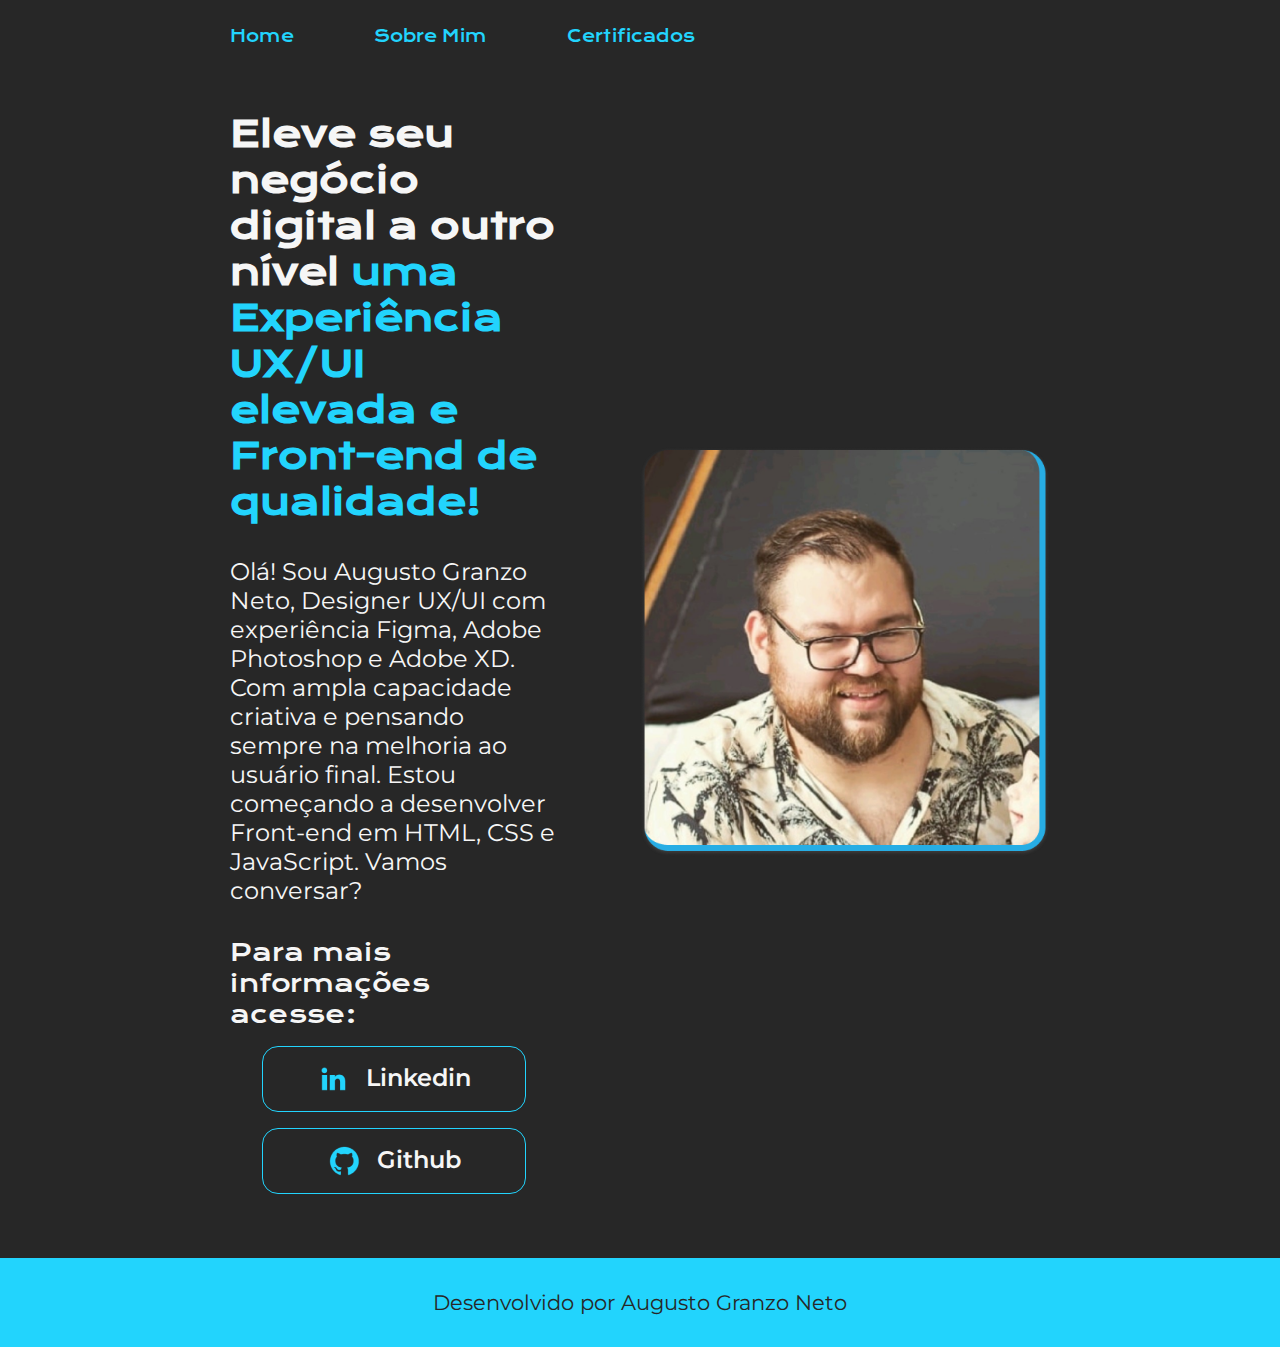
<file: index.html>
<!DOCTYPE html>
<html lang="pt-br">
<head>
    <meta charset="UTF-8">
    <meta name="viewport" content="width=device-width, initial-scale=1.0">
    <title>Curso Alura Html</title>
    <link rel="stylesheet" href="./styles css/styles.css">
</head>
<body>
    <header class="cabecalho">
        <nav class="cabecalho__menu">
            <a class="cebecalho__menu__link" href="index.html">Home</a>
            <a class="cebecalho__menu__link" href="about.html">Sobre Mim</a>
            <a class="cebecalho__menu__link" href="about.html">Certificados</a>
        </nav>
    </header>
    <main class="apresentacao">
        <section class="apresentacao__conteudo">
            <h1 class="apresentacao__conteudo__titulo">Eleve seu negócio digital a outro nível <strong class="titulo-destaque"> uma Experiência UX/UI elevada e Front-end de qualidade!</strong></h1>
            <p class="apresentacao__conteudo__texto">Olá! Sou Augusto Granzo Neto, Designer UX/UI com experiência Figma, Adobe Photoshop e Adobe XD. Com ampla capacidade criativa e pensando sempre na melhoria ao usuário final. Estou começando a desenvolver Front-end em HTML, CSS e JavaScript. Vamos conversar?</p>
            <div class="apresentacao__link">
                <h2 class="apresentacao__link__subtitulo">Para mais informações acesse:</h2>
                <a class="apresentacao__link__link" href="https://www.linkedin.com/in/augusto-granzo-neto-a0a7b5176/">
                    <img src="./assets/linkedin.png">
                    Linkedin
                </a>
                <a class="apresentacao__link__link" href="https://www.linkedin.com/in/augusto-granzo-neto-a0a7b5176/">
                    <img src="./assets/github.png">
                    Github
                </a>
                
            </div>
         </section>
        <img class="apresentacao__imagem" src="./assets/fotoaugutosneto.png" alt="Foto do Augusto Granzo Neto">
    </main>
    <footer class="rodape">
        <p>Desenvolvido por Augusto Granzo Neto</p>
    </footer>
</body>
</html>
</file>
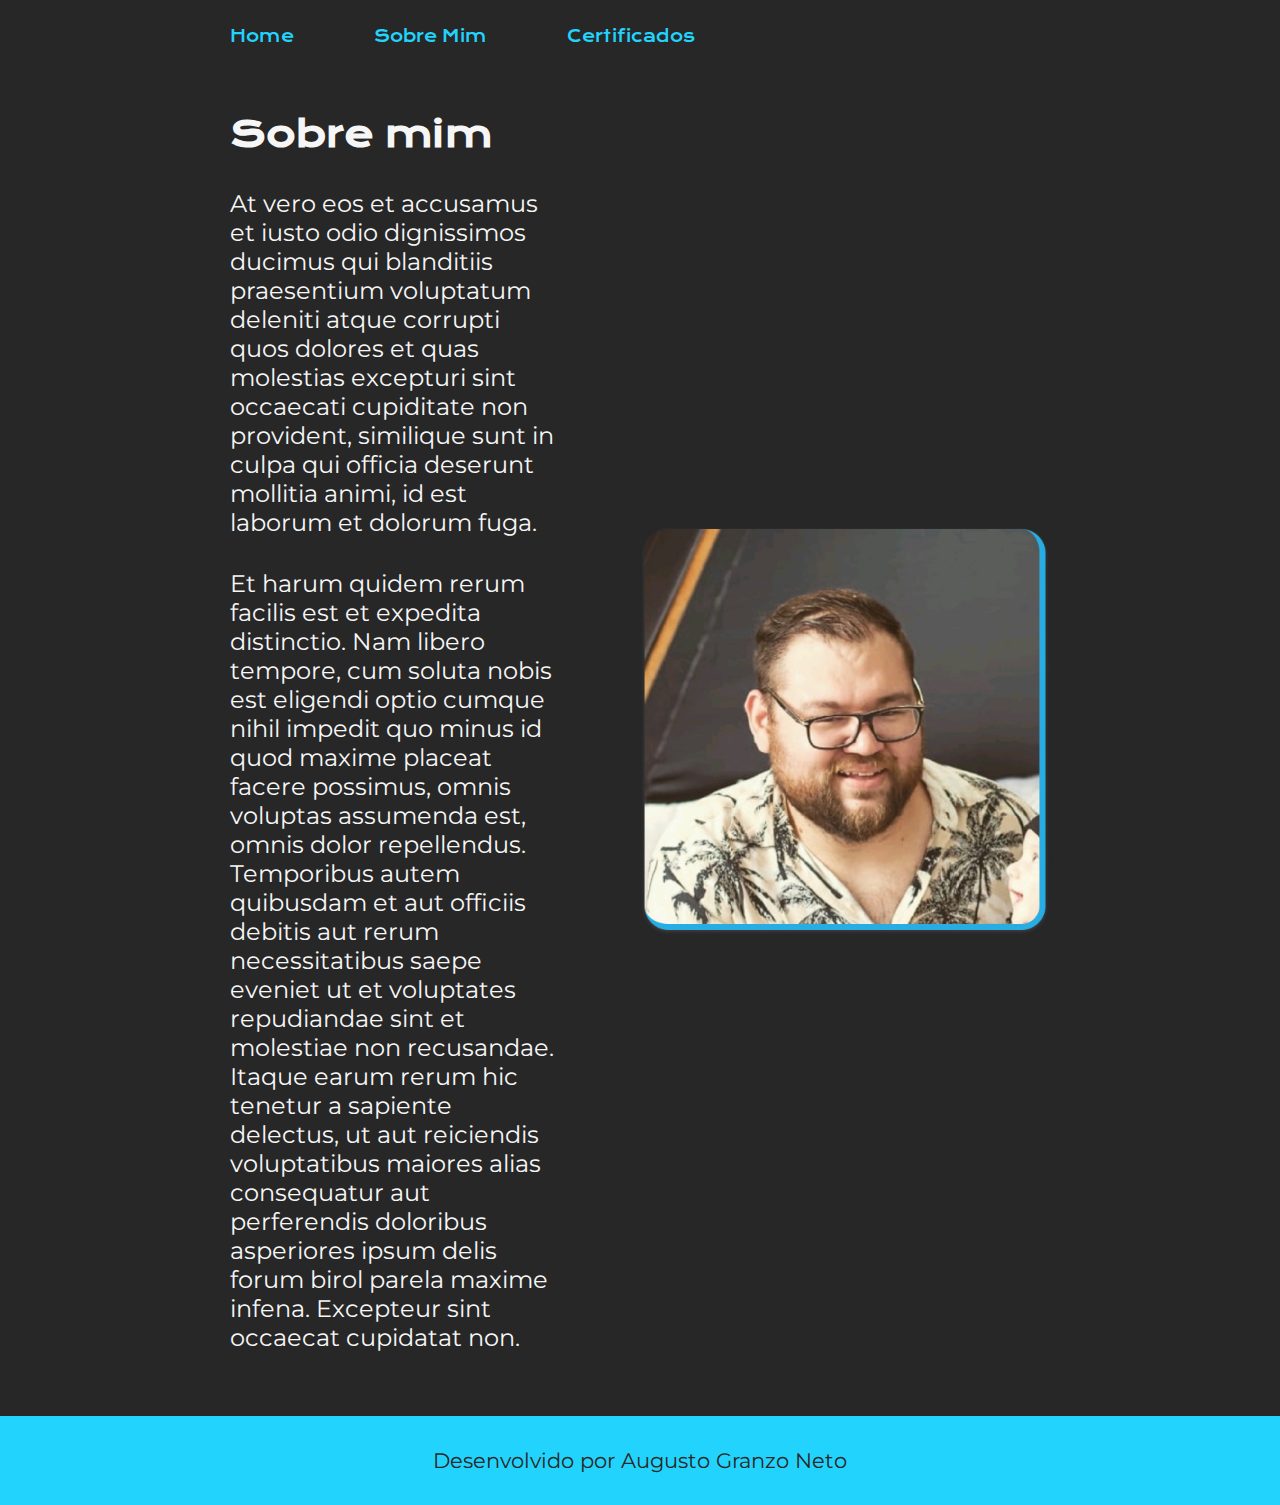
<file: about.html>
<!DOCTYPE html>
<html lang="pt-br">
<head>
    <meta charset="UTF-8">
    <meta name="viewport" content="width=device-width, initial-scale=1.0">
    <title>Sobre mim</title>
    <link rel="stylesheet" href="./styles css/styles.css">
</head>
<body>
    <header class="cabecalho">
        <nav class="cabecalho__menu">
            <a class="cebecalho__menu__link" href="index.html">Home</a>
            <a class="cebecalho__menu__link" href="about.html">Sobre Mim</a>
            <a class="cebecalho__menu__link" href="about.html">Certificados</a>
        </nav>
    </header>
    <main class="apresentacao">
        <section class="apresentacao__conteudo">
            <h1 class="apresentacao__conteudo__titulo">Sobre mim</h1>
            <p class="apresentacao__conteudo__texto">At vero eos et accusamus et iusto odio dignissimos ducimus qui blanditiis praesentium voluptatum deleniti atque corrupti quos dolores et quas molestias excepturi sint occaecati cupiditate non provident, similique sunt in culpa qui officia deserunt mollitia animi, id est laborum et dolorum fuga.</p>
            <p class="apresentacao__conteudo__texto">Et harum quidem rerum facilis est et expedita distinctio. Nam libero tempore, cum soluta nobis est eligendi optio cumque nihil impedit quo minus id quod maxime placeat facere possimus, omnis voluptas assumenda est, omnis dolor repellendus. Temporibus autem quibusdam et aut officiis debitis aut rerum necessitatibus saepe eveniet ut et voluptates repudiandae sint et molestiae non recusandae. Itaque earum rerum hic tenetur a sapiente delectus, ut aut reiciendis voluptatibus maiores alias consequatur aut perferendis doloribus asperiores ipsum delis forum birol parela maxime infena. Excepteur sint occaecat cupidatat non.</p>
        </section>
        <img class="apresentacao__imagem" src="./assets/fotoaugutosneto.png" alt="Foto do Augusto Granzo Neto">
    </main>
    <footer class="rodape">
        <p>Desenvolvido por Augusto Granzo Neto</p>
    </footer>
</body>
</html>
</file>
<file: styles css/styles.css>
@import url('https://fonts.googleapis.com/css2?family=Krona+One&family=Montserrat:wght@400;600&display=swap');
 
/* rem = px dividido por 16 */

:root {
    --cor-primaria: #272727;
    --cor-secundaria: #f6f6f6;
    --cor-terciaria: #22D4FD;

    --font-primaria: 'Krona One', sans-serif;
    --font-secundaria: 'Montserrat', sans-serif;

}

*{
    margin: 0;
    padding: 0;
}

body {
    /* height: 100vh; */
    box-sizing: border-box;
    background-color: var(--cor-primaria);
    color: var(--cor-secundaria);
}

.cabecalho {
    padding: 2% 0% 0% 18%;
}

.cabecalho__menu {
    display: flex;
    gap: 80px;
}

.cebecalho__menu__link {
    font-family: var(--font-primaria);
    font-size: 1rem;
    font-weight: 400;
    color: var(--cor-terciaria);
    text-decoration: none;
}

.apresentacao {
    padding: 5% 18%;
    display: flex;
    align-items: center;
    justify-content: space-between;
    gap: 82px;
}

.apresentacao__conteudo {
    width: 50%;
    display: flex;
    flex-direction: column;
    gap: 32px;
}

.apresentacao__conteudo__titulo {
    font-size: 2.25rem;
    font-family: var(--font-primaria);
}

.titulo-destaque {
    color: var(--cor-terciaria);
}

.apresentacao__conteudo__texto {
    font-size: 1.5rem;
    font-family: var(--font-secundaria);
}

.apresentacao__link {
    display: flex;
    flex-direction: column;
    align-items: center;
    justify-content: space-between;
    gap: 16px;
}

.apresentacao__link__subtitulo {
    font-family: var(--font-primaria);
    font-weight: 400;
    font-size: 1.5rem;
}

.apresentacao__link__link {
    /* background-color: #22D4FD; */
    display: flex;
    justify-content: center;
    gap: 16px;
    border: 1px solid var(--cor-terciaria);
    width: 80%;
    border-radius: 16px;
    font-size: 1.5rem;
    font-weight: 600;
    text-align: center;
    padding: 16px 0px;
    text-decoration: none;
    color: var(--cor-secundaria);
    font-family: var(--font-secundaria);
}

.apresentacao__link__link:hover {
    background-color: var(--cor-primaria);
    border: 1px solid var(--cor-secundaria);
    width: 520px;
}

.apresentacao__imagem{
    width: 50%;
}

.rodape {
    display: flex;
    justify-content: center;
    color: var(--cor-primaria);
    background-color: var(--cor-terciaria);
    padding: 32px;
    font-family: var(--font-secundaria);
    font-size: 1.3rem;
    font-weight: 400;
}

@media (max-width: 1200px) {

    .cabecalho{
        padding: 10%;
    }

    .cabecalho__menu{
        justify-content: center;
    }

    .apresentacao{
        flex-direction: column-reverse;
        padding: 5%;
    }


.apresentacao__conteudo{
    width: auto;
}
    
}
</file>
